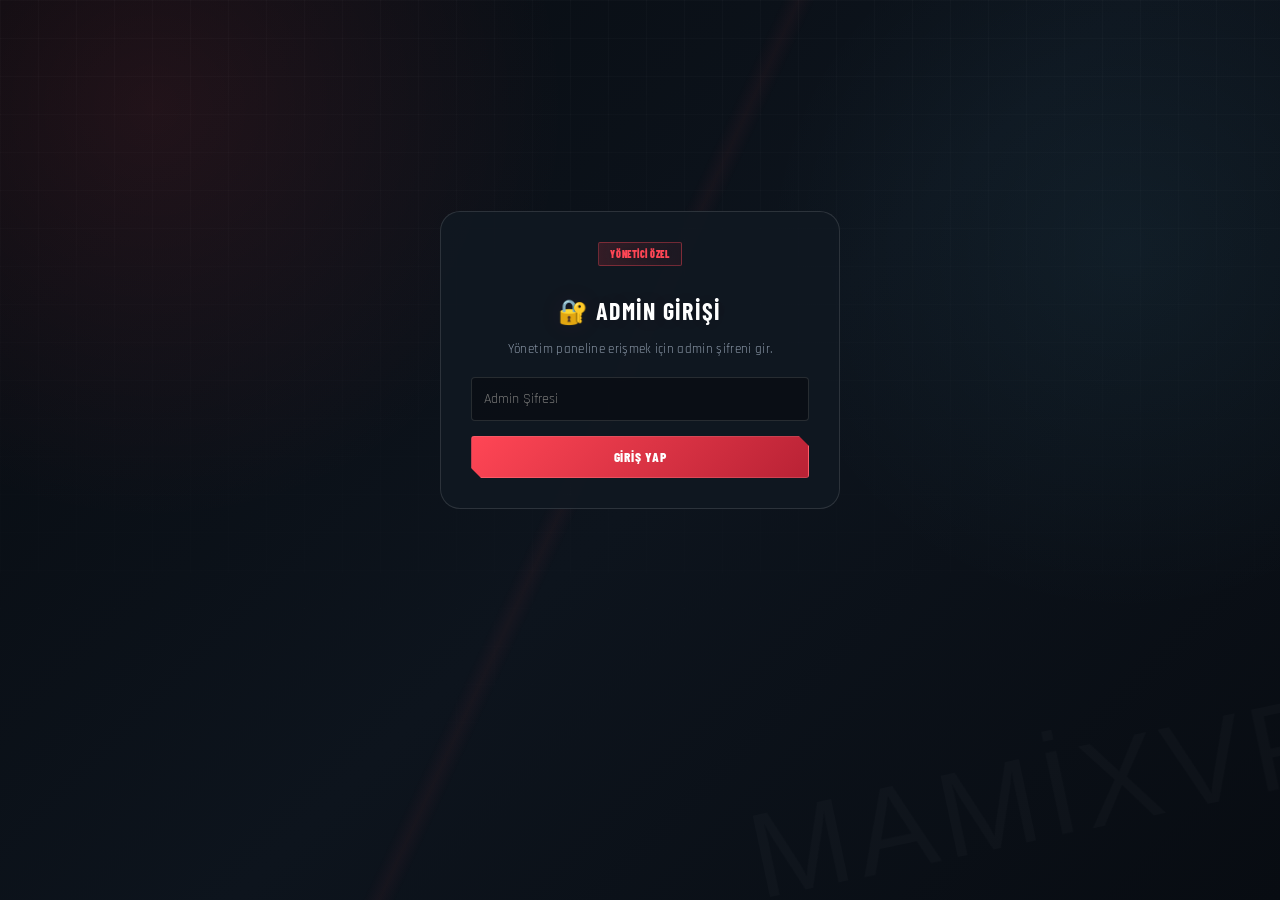
<file: admin-giris.html>
<!DOCTYPE html>
<html lang="tr">
<head>
  <meta charset="UTF-8">
  <meta name="viewport" content="width=device-width, initial-scale=1.0">
  <title>Admin Giriş — MAMİXVP</title>
  <link rel="stylesheet" href="style.css">
</head>
<body class="mamixvp-theme">
  <div class="mamix-watermark">MAMİXVP</div>
  <div class="container" style="display: flex; align-items: center; justify-content: center; min-height: 80vh;">
    <div style="width: 100%; max-width: 400px; background: var(--bg-panel); border: 1px solid var(--border-color); border-radius: 20px; padding: 30px; text-align: center;">
      <span class="official-badge" style="margin-bottom: 10px; display: inline-block;">YÖNETİCİ ÖZEL</span>
      <h2 style="margin-bottom: 15px; color: #fff;">🔐 Admin Girişi</h2>
      <p style="color: var(--text-muted); font-size: 13px; margin-bottom: 20px;">Yönetim paneline erişmek için admin şifreni gir.</p>
      
      <input type="password" id="admin-pass-input" class="form-control" placeholder="Admin Şifresi" style="margin-bottom: 15px; width: 100%; box-sizing: border-box; padding: 12px;">
      <button onclick="checkAdminLogin()" class="btn btn-primary" style="width: 100%; padding: 12px;">Giriş Yap</button>
    </div>
  </div>

  <script>
    const ADMIN_PASSWORDS = ["mami123", "marlon123"];

    function checkAdminLogin() {
      const p = document.getElementById('admin-pass-input').value;
      
      if (ADMIN_PASSWORDS.includes(p)) {
        localStorage.setItem('vanguardAdminAuth', 'true');
        alert("Giriş başarılı! Yönetim paneline yönlendiriliyorsun... 🚀");
        window.location.href = 'admin.html';
      } else {
        alert("Şifre yanlış kanka!");
      }
    }
  </script>

<script id="mamixvp-protection">
(function(){
  const block=e=>{ if(e){e.preventDefault();e.stopPropagation();} return false; };
  document.addEventListener('contextmenu',block,{capture:true});
  document.addEventListener('dragstart',e=>e.preventDefault(),{capture:true});
  document.addEventListener('keydown',function(e){
    const k=(e.key||'').toLowerCase();
    if(e.key==='F12'||(e.ctrlKey&&['u','s','c','i','j'].includes(k))||(e.ctrlKey&&e.shiftKey&&['i','j','c'].includes(k))) block(e);
  },{capture:true});
})();
</script>
</body>
</html>
</file>
<file: style.css>
@import url('https://fonts.googleapis.com/css2?family=Barlow+Condensed:wght@400;500;600;700;800;900&family=Rajdhani:wght@400;500;600;700&display=swap');

:root {
  --valorant-red:#ff4655;
  --valorant-red-2:#d93646;
  --bg-dark:#080c12;
  --bg-panel:rgba(17,24,33,.88);
  --bg-panel-2:rgba(11,16,23,.94);
  --border-color:rgba(255,255,255,.12);
  --border-hot:rgba(255,70,85,.58);
  --text-main:#f4f1eb;
  --text-muted:#8d9aaa;
  --cyan:#63d8ff;
  --gold:#e9c46a;
  --shadow:0 18px 60px rgba(0,0,0,.42);
}
*{box-sizing:border-box}
html{scroll-behavior:smooth}
body{
 margin:0;padding:0;min-height:100vh;overflow-x:hidden;color:var(--text-main);
 background:
   radial-gradient(circle at 12% 12%,rgba(255,70,85,.10),transparent 30%),
   radial-gradient(circle at 88% 28%,rgba(99,216,255,.06),transparent 28%),
   linear-gradient(135deg,#070b10 0%,#0d141d 52%,#080c12 100%);
 font-family:'Rajdhani','Barlow Condensed',Impact,'Arial Narrow',sans-serif;
 letter-spacing:.02em;
}
body:before{
 content:"";position:fixed;inset:0;pointer-events:none;z-index:0;
 background-image:linear-gradient(rgba(255,255,255,.025) 1px,transparent 1px),linear-gradient(90deg,rgba(255,255,255,.025) 1px,transparent 1px);
 background-size:38px 38px;
 mask-image:linear-gradient(to bottom,rgba(0,0,0,.85),transparent 90%);
}
body:after{
 content:"";position:fixed;inset:0;pointer-events:none;z-index:0;
 background:linear-gradient(115deg,transparent 0 46%,rgba(255,70,85,.045) 47%,transparent 48%);
 animation:scanSweep 9s linear infinite;
}
@keyframes scanSweep{0%{transform:translateX(-20%)}100%{transform:translateX(20%)}}
a{transition:.2s ease}
a:hover{filter:brightness(1.12)}
.container{width:100%;box-sizing:border-box;margin:0 auto;position:relative;z-index:2}
.container > *{position:relative}
h1,h2,h3,h4,h5,h6,.btn,.official-badge,label,.brand-mark,.nav-link{
 font-family:'Barlow Condensed','Rajdhani',Impact,'Arial Narrow',sans-serif;
 text-transform:uppercase;
 letter-spacing:.055em;
}
h1,h2,h3,h4{ text-shadow:0 0 28px rgba(255,70,85,.08)}
.btn{
 border-radius:3px;font-weight:800;cursor:pointer;border:1px solid transparent;transition:.22s ease;
 display:inline-block;text-align:center;position:relative;overflow:hidden;isolation:isolate;
 box-shadow:0 8px 24px rgba(0,0,0,.18)
}
.btn:before{
 content:"";position:absolute;inset:0;background:linear-gradient(110deg,transparent 20%,rgba(255,255,255,.22) 50%,transparent 80%);
 transform:translateX(-130%);transition:.45s;z-index:-1
}
.btn:hover:before{transform:translateX(130%)}
.btn:hover{transform:translateY(-2px);box-shadow:0 12px 30px rgba(255,70,85,.16)}
.btn-primary{
 background:linear-gradient(135deg,var(--valorant-red),#b92235);color:#fff;border-color:rgba(255,255,255,.12);
 clip-path:polygon(0 0,calc(100% - 10px) 0,100% 10px,100% 100%,10px 100%,0 calc(100% - 10px))
}
.btn-primary:hover{background:linear-gradient(135deg,#ff5a68,var(--valorant-red))}
.btn-outline{
 background:rgba(255,255,255,.025);border-color:rgba(255,255,255,.18);color:#fff;
 clip-path:polygon(0 0,calc(100% - 9px) 0,100% 9px,100% 100%,9px 100%,0 calc(100% - 9px))
}
.btn-outline:hover{border-color:var(--valorant-red);color:#fff;background:rgba(255,70,85,.07)}
.form-group{margin-bottom:16px;text-align:left}
.form-group label{display:block;font-size:12px;color:var(--text-muted);margin-bottom:6px;font-weight:700}
.form-control{
 width:100%;padding:13px 14px;background:rgba(0,0,0,.34);border:1px solid var(--border-color);
 border-radius:4px;color:#fff;font-size:14px;box-sizing:border-box;font-family:'Rajdhani',sans-serif;
 transition:.2s
}
.form-control:focus{outline:none;border-color:var(--valorant-red);box-shadow:0 0 0 3px rgba(255,70,85,.08),0 0 25px rgba(255,70,85,.08)}
.official-badge{
 background:linear-gradient(90deg,rgba(255,70,85,.14),rgba(255,70,85,.04));
 color:var(--valorant-red);border:1px solid rgba(255,70,85,.38);padding:5px 11px;border-radius:2px;
 font-size:10px;font-weight:900;display:inline-block;box-shadow:inset 0 0 18px rgba(255,70,85,.04)
}
.ticker-bar{
 background:linear-gradient(90deg,rgba(255,70,85,.08),rgba(8,12,18,.84),rgba(99,216,255,.04));
 border:1px solid var(--border-color)!important;border-radius:3px!important;box-shadow:var(--shadow),inset 0 0 40px rgba(255,255,255,.015);
 position:relative;overflow:hidden
}
.ticker-bar:after{content:"";position:absolute;left:0;top:0;width:70px;height:2px;background:var(--valorant-red);box-shadow:0 0 18px var(--valorant-red)}
.game-card-item,.arena-panel,.control-panel,.admin-card{
 background:linear-gradient(145deg,rgba(22,30,41,.93),rgba(9,14,20,.93))!important;
 border:1px solid var(--border-color)!important;border-radius:3px!important;box-shadow:var(--shadow);
 position:relative;overflow:hidden
}
.game-card-item:before,.arena-panel:before,.control-panel:before,.admin-card:before{
 content:"";position:absolute;inset:0;pointer-events:none;
 background:linear-gradient(125deg,transparent 0 62%,rgba(255,70,85,.06) 63%,transparent 64%);
}
.game-card-item:after{
 content:"";position:absolute;left:0;top:0;width:34%;height:2px;background:var(--valorant-red);
 box-shadow:0 0 20px rgba(255,70,85,.65);transition:.3s
}
.game-card-item:hover{border-color:var(--border-hot)!important;transform:translateY(-6px)!important;box-shadow:0 22px 55px rgba(0,0,0,.48),0 0 28px rgba(255,70,85,.08)}
.game-card-item:hover:after{width:100%}
.game-card-item h4{font-size:21px!important}
.games-grid{position:relative}
.game-card-item p{font-family:'Rajdhani',sans-serif}
.nav-link{color:var(--text-muted);text-decoration:none;font-weight:700;font-size:14px}
.brand-mark{font-size:26px!important;font-weight:900!important;color:#fff!important;letter-spacing:.1em!important}
.brand-mark span{color:var(--valorant-red)!important}
.nav-shell{position:relative;z-index:10}
.nav-shell:after{
 content:"";position:absolute;left:0;right:0;bottom:-1px;height:1px;background:linear-gradient(90deg,transparent,var(--valorant-red),transparent);opacity:.6
}
.hero-grid h1{font-size:clamp(44px,7vw,76px)!important;line-height:.92!important;letter-spacing:.02em!important}
.hero-grid h1:after{
 content:"";display:block;width:95px;height:3px;background:var(--valorant-red);margin:18px auto 0;
 box-shadow:0 0 22px rgba(255,70,85,.8);clip-path:polygon(0 0,100% 0,85% 100%,0 100%)
}
.stat-card{position:relative;overflow:hidden}
.stat-card:before{content:"";position:absolute;inset:auto -20% 0;height:1px;background:var(--valorant-red);box-shadow:0 0 20px var(--valorant-red)}
.mamix-watermark{
 position:fixed;right:-60px;bottom:35px;z-index:1;font-family:Impact,sans-serif;font-size:120px;
 color:rgba(255,255,255,.018);letter-spacing:.05em;pointer-events:none;transform:rotate(-12deg)
}
.falling-valorant-container{position:fixed;top:0;left:0;width:100vw;height:100vh;pointer-events:none;z-index:1;overflow:hidden}
.falling-val{position:absolute;color:rgba(255,70,85,.10);font-weight:900;animation:fall linear infinite;text-shadow:0 0 16px rgba(255,70,85,.35)}
@keyframes fall{0%{transform:translateY(-50px) rotate(0deg);opacity:0}20%{opacity:.8}100%{transform:translateY(105vh) rotate(360deg);opacity:0}}
@keyframes pulseRed{0%,100%{box-shadow:0 0 0 rgba(255,70,85,0)}50%{box-shadow:0 0 34px rgba(255,70,85,.12)}}
.pulse-red{animation:pulseRed 2.6s ease-in-out infinite}
.valorant-watermark{position:absolute;right:25px;top:15px;color:rgba(255,255,255,.08);font:900 11px 'Barlow Condensed';letter-spacing:.3em}
.game-visual{
 height:190px;margin:-22px -22px 18px;border-bottom:1px solid rgba(255,255,255,.1);
 position:relative;overflow:hidden;background:radial-gradient(circle at 65% 42%,rgba(255,70,85,.16),transparent 40%),#0b1017
}
.game-visual .visual-grid{position:absolute;inset:0;background-image:linear-gradient(rgba(255,255,255,.05) 1px,transparent 1px),linear-gradient(90deg,rgba(255,255,255,.05) 1px,transparent 1px);background-size:28px 28px;transform:perspective(350px) rotateX(58deg) translateY(70px);opacity:.55}
.game-visual svg{position:absolute;inset:15px;width:100%;height:160px;filter:drop-shadow(0 18px 22px rgba(0,0,0,.7))}
.game-visual .tag{position:absolute;left:13px;top:12px;font:800 10px 'Barlow Condensed';letter-spacing:.18em;color:rgba(255,255,255,.65)}
@media(max-width:760px){
 .hero-grid h1{font-size:48px!important}
 .game-visual{height:165px}
 .game-visual svg{height:140px}
}
</file>
